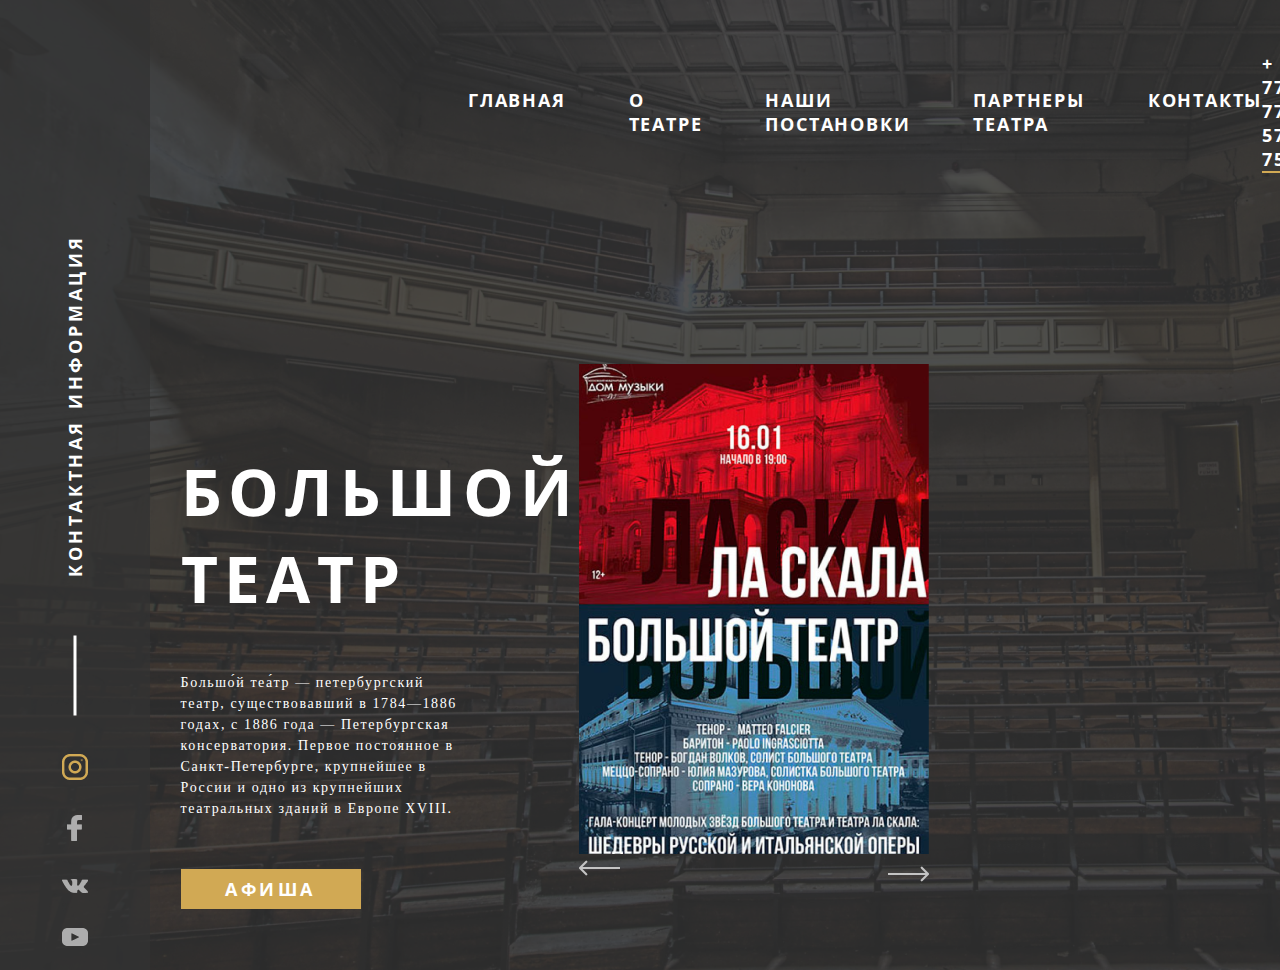
<file: index/index.html>
<DOCTYPE html>
    <html lang="ru">
    <head>
        <meta charset="UTF-8">
        <title>Большой Театр</title>
        <link href="https://fonts.googleapis.com/css2?family=Open+Sans+Condensed:wght@300&display=swap" rel="stylesheet">
        <link rel="stylesheet" href="style.css">
    </head>
    <body>
        
        <div class="aside">
            <div class="rotate">
                <p class="space">КОНТАКТНАЯ</p>
                <p>ИНФОРМАЦИЯ</p>
            </div>
            <hr>
            <ul class="contacts"> 
                <li> <a><img src="img/insta.png" alt=""></a> </li>
                <li class="fb"><a><img src="img/fbook.png" alt=""></a> </li>
                <li><a><img src="img/vk.png" alt=""></a> </li>
                <li><a><img src="img/ytube.png" alt=""> </a></li>
            </ul>
        </div>

        <header>
            <ul class="menu"> 
                <li><a href="file:///D:/GITHUB/theatre-/index/index.html">ГЛАВНАЯ</a></li>
                <li><a href="file:///D:/GITHUB/theatre-/about/about.html">О ТЕАТРЕ</a></li>
                <li>НАШИ ПОСТАНОВКИ</li>
                <li>ПАРТНЕРЫ ТЕАТРА</li>
                <li>КОНТАКТЫ</li>
            </ul>
            <p class="phone">+ 7 775 775-57-75</p>
        </header>
    
        <div class="cont">
            <div class="opis">
                <p class="theatre">БОЛЬШОЙ ТЕАТР</p>
                <p class="about"> Большо́й теа́тр — петербургский театр, существовавший в 1784—1886 годах, с 1886 года — Петербургская консерватория. Первое постоянное в Санкт-Петербурге, крупнейшее в России и одно из крупнейших театральных зданий в Европе XVIII. </p>
                <button class="butt">АФИША</button>
            </div>
    
            <div>
                <div class="pics">
                    <img src="img/scala.png" alt="Скала" class="skala">
                </div>
                <div>
                    <button class="button next arrow"></button>
                    <button class="button arrowb"></button>
                </div>
            </div>
    
        </div>
    </body>
    </html>
</file>
<file: index/style.css>
*{
    padding: 0;
    margin: 0;
    font-family: Open Sans Condensed;
    color: #FFFFFF;
    background-repeat : no-repeat;
}

header{
    display: flex;
    justify-content: space-between;
    align-items: center;
    padding: 51px 405px 191px 405px;
    font-weight: bold;
    font-size: 18px;
    letter-spacing: 0.1em;
}
a{
    text-decoration: none
}


body{
    background-image: url(img/bg.png);
}

.menu{
    list-style: none;
    display: flex;
    justify-content: center;   
}

.menu li{
    padding-left: 63px;
}
.menu li :hover{
    color: #D1A954;
}
.phone{
    border-bottom: 2px solid #D1A954;
}

.cont{
    display: flex;
    justify-content: center;
    padding: 0 405px 0 405px;
}

.opis{
    padding-top: 84px;
    letter-spacing: 0.1em;
}

.theatre{
    letter-spacing: 0.1em;
    font-weight: bold;
    font-size: 64px;
    padding-bottom: 50px;
}

.about{
    font-size: 14px;
    font-family: Open Sans;
    line-height: 150%;
    padding-bottom: 50px;
    padding-right: 106px;
}

.butt{
    width: 180px;
    height: 40px;
    letter-spacing: 0.2em;
    border: 1px solid #D1A954;
    background-color: #D1A954;
    font-weight: bold;
    font-size: 18px;
}

.pics{
    margin: 0 -320px 0 0;
    display: flex;
    justify-content: center;
}

.skala{
 padding-right: 490px;
}


.next{
    margin: 6px 104px 0 0;
}

.button{
    width: 121px;
    height: 22px;
    letter-spacing: 0.1em;
    background-color: transparent;
    border-color: transparent;
}

.arrow{
    background-image: url("img/Arrow.png");
    border: none;
}

.arrowb{
    background-image: url("img/Arrow.png");
    transform: rotate(180deg);
    border: none;
}



.aside{
    width: 150px; 
    background-color: rgba(51, 51, 51, 0.75);
    height: 970px;
    position: absolute;
}

.rotate{
    display: flex;
    transform: rotate(-90deg);
    font-size: 18px;
    font-weight: bold;
    letter-spacing: 0.2em;
    color: #C4C4C4;
    margin-top: 490px;
}

.space{
    padding-right: 10px;
}

hr{
    transform: rotate(-90deg);
    border: none; 
    background-color:white; 
    color: white; 
    height: 3px;
    width: 80px;
    position: absolute;
    margin: 160px 45px 0px 35px;
}

.contacts{
    margin: 10px 0 0 0;
    margin: 210px 0px 0px 62px;
    list-style: none;
}

.contacts li{
    padding-top: 30px;
}

.fb{
    margin-left: 5px;
}
</file>
